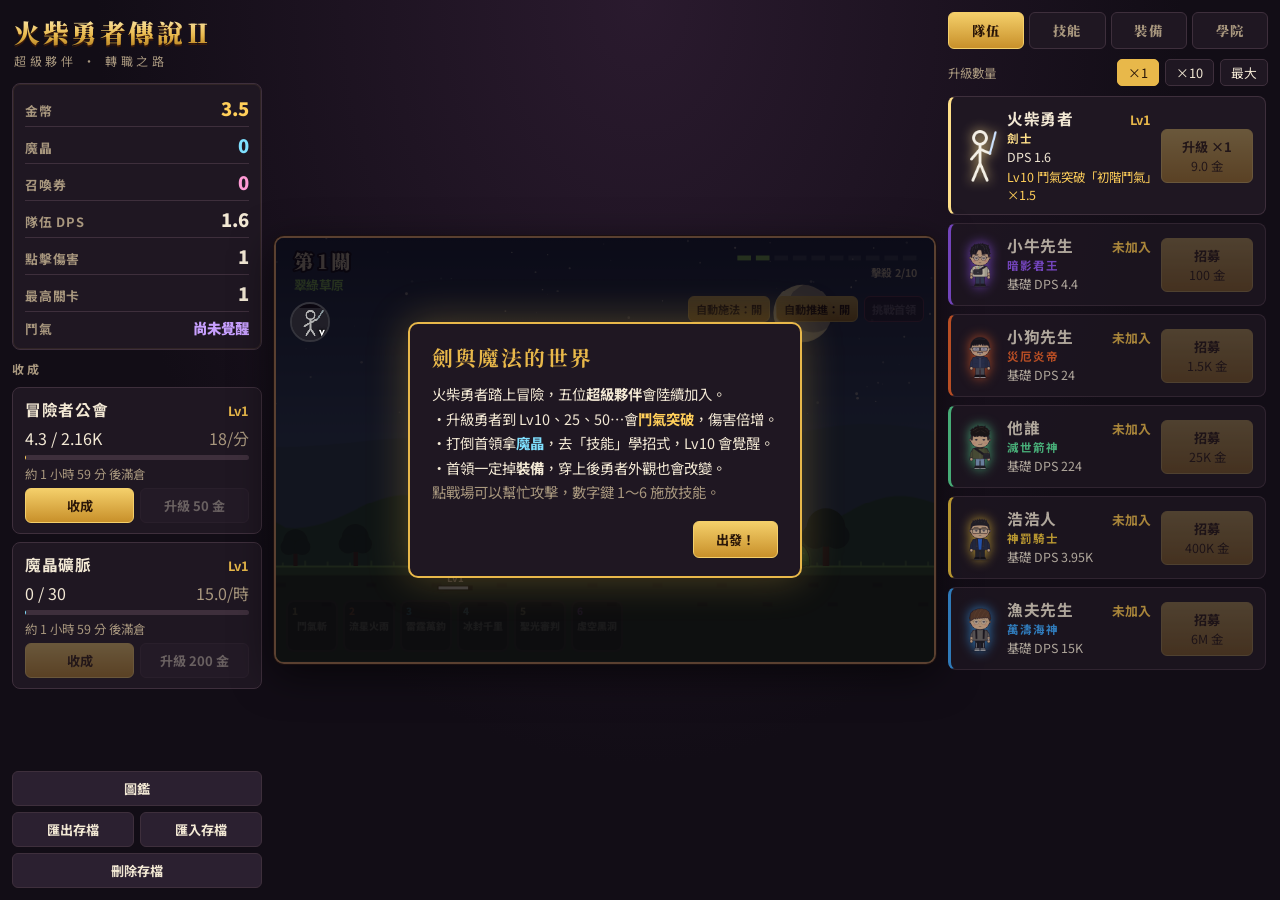
<file: index.html>
<!doctype html>
<html lang="zh-Hant">
<head>
<meta charset="utf-8">
<meta name="viewport" content="width=device-width, initial-scale=1, viewport-fit=cover">
<title>火柴勇者傳說Ⅱ</title>
<link rel="preconnect" href="https://fonts.googleapis.com">
<link rel="stylesheet" href="https://fonts.googleapis.com/css2?family=Noto+Sans+TC:wght@400;700;900&family=Noto+Serif+TC:wght@700;900&display=swap">
<link rel="stylesheet" href="css/style.css">
</head>
<body>
<div class="app">

  <!-- 左側：資源 + 收成 -->
  <aside class="side left">
    <div class="brand">
      <h1>火柴勇者傳說Ⅱ</h1>
      <span class="sub">超級夥伴 · 轉職之路</span>
    </div>
    <div class="stats">
      <div class="stat"><span class="lbl">金幣</span><span class="val amber" id="gold">0</span></div>
      <div class="stat"><span class="lbl">魔晶</span><span class="val cyan" id="crystals">0</span></div>
      <div class="stat"><span class="lbl">召喚券</span><span class="val tix" id="tickets">0</span></div>
      <div class="stat"><span class="lbl">隊伍 DPS</span><span class="val" id="dps">0</span></div>
      <div class="stat"><span class="lbl">點擊傷害</span><span class="val" id="clickDmg">0</span></div>
      <div class="stat"><span class="lbl">最高關卡</span><span class="val" id="best">1</span></div>
      <div class="stat"><span class="lbl">鬥氣</span><span class="val aura" id="aura">-</span></div>
    </div>
    <span class="sec">收成</span>
    <div id="harvest" class="stack"></div>
    <div class="ctrl">
      <button class="btn" id="codexBtn">圖鑑</button>
      <div class="ctrl2">
        <button class="btn" id="exportBtn">匯出存檔</button>
        <button class="btn" id="importBtn">匯入存檔</button>
      </div>
      <button class="btn" id="resetBtn">刪除存檔</button>
    </div>
  </aside>

  <!-- 中間：戰場 -->
  <main class="stage" id="stage">
    <div class="screen" id="screen">
      <canvas id="cv"></canvas>
      <div class="ultbar" id="ultbar"></div>
      <div class="skillbar" id="skillbar"></div>
      <div class="field-btns">
        <button class="btn" id="castBtn">自動施法：開</button>
        <button class="btn" id="autoBtn">自動推進：開</button>
        <button class="btn danger" id="bossBtn">挑戰首領</button>
      </div>
      <div id="toasts"></div>
      <div id="gacha" hidden>
        <div class="g-circle"><i></i><i></i><i></i><b></b></div>
        <div class="g-motes"><i></i><i></i><i></i><i></i><i></i><i></i><i></i><i></i><i></i><i></i></div>
        <div class="g-flash"></div>
        <h2 id="gachaTitle"></h2>
        <div id="gachaCards" class="g-cards"></div>
        <div class="g-foot"><span id="gachaHint">點擊畫面跳過</span><button class="btn go" id="gachaOk" hidden>收下</button></div>
      </div>
      <div id="modal" hidden>
        <div class="modal-box">
          <h2 id="modalTitle"></h2>
          <div id="modalBody"></div>
          <button class="btn go" id="modalOk">出發！</button>
        </div>
      </div>
    </div>
  </main>

  <!-- 右側：隊伍 / 技能 / 裝備 / 學院 -->
  <aside class="side right">
    <div class="tabs">
      <button class="tab on" data-tab="party">隊伍</button>
      <button class="tab" data-tab="skill">技能</button>
      <button class="tab" data-tab="gear">裝備</button>
      <button class="tab" data-tab="tech">學院</button>
    </div>
    <div class="modes" id="buyMode">
      <span class="dim small">升級數量</span>
      <button class="mode on" data-mode="1">×1</button>
      <button class="mode" data-mode="10">×10</button>
      <button class="mode" data-mode="max">最大</button>
    </div>
    <div id="list" class="stack scroll"></div>
  </aside>

</div>

<!-- 圖鑑：角色、首領的圖和名稱 -->
<div id="codex" hidden>
  <div class="codex-box">
    <div class="codex-head">
      <h2>圖鑑</h2>
      <div class="codex-tabs" id="codexTabs"></div>
      <button class="btn" id="codexClose">關閉</button>
    </div>
    <div class="codex-grid" id="codexGrid"></div>
  </div>
</div>

<!-- 載入順序很重要：特效庫 → 夥伴圖 → 設定 → 狀態 → 特效層 → 像素圖 → 戰鬥 → 繪圖 → 介面 → 啟動 -->
<script src="js/lib/pixelfx.js"></script>
<script src="js/lib/partners.js"></script>
<script src="js/config.js"></script>
<script src="js/state.js"></script>
<script src="js/pfx.js"></script>
<script src="js/sprites.js"></script>
<script src="js/battle.js"></script>
<script src="js/classes.js"></script>
<script src="js/render.js"></script>
<script src="js/ui.js"></script>
<script src="js/main.js"></script>
</body>
</html>
</file>
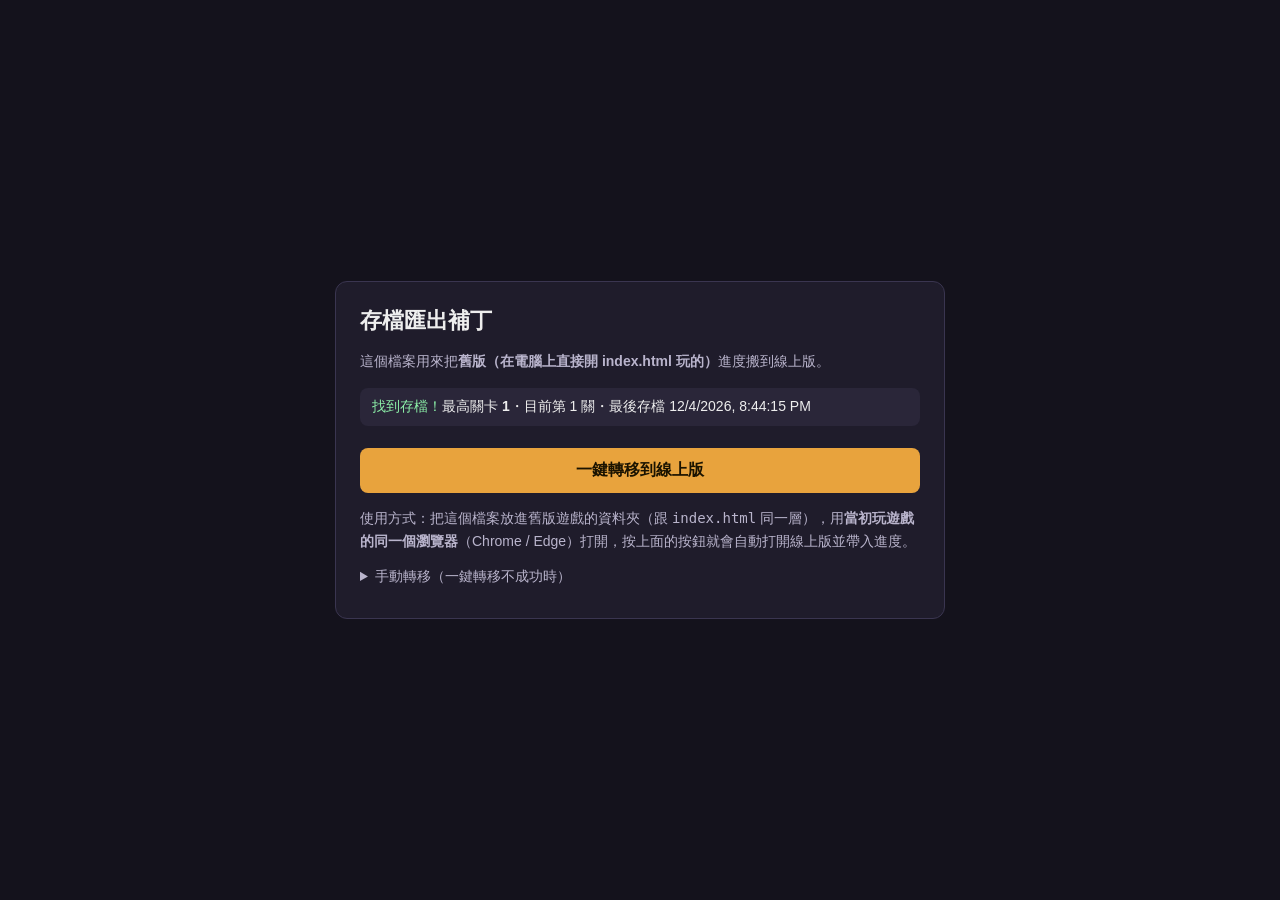
<file: save-export.html>
<!doctype html>
<html lang="zh-Hant">
<head>
<meta charset="utf-8">
<meta name="viewport" content="width=device-width, initial-scale=1">
<title>火柴勇者傳說Ⅱ・存檔匯出補丁</title>
<style>
  body { margin: 0; min-height: 100vh; display: grid; place-items: center; background: #14121c; color: #eee; font-family: "Noto Sans TC", "Microsoft JhengHei", sans-serif; }
  .box { width: min(560px, 92vw); background: #1f1c2b; border: 1px solid #3a3550; border-radius: 12px; padding: 24px; }
  h1 { margin: 0 0 6px; font-size: 22px; }
  p, li { color: #b9b4cc; line-height: 1.7; font-size: 14px; }
  textarea { width: 100%; box-sizing: border-box; height: 120px; background: #0e0c14; color: #ffd37a; border: 1px solid #3a3550; border-radius: 8px; padding: 10px; font-family: monospace; font-size: 12px; word-break: break-all; resize: vertical; }
  button { margin-top: 10px; width: 100%; padding: 12px; font-size: 16px; font-weight: 700; border: 0; border-radius: 8px; background: #e8a33d; color: #1a1300; cursor: pointer; }
  .info { margin: 12px 0; padding: 10px 12px; border-radius: 8px; background: #2a2639; font-size: 14px; }
  button.sub { background: #3a3550; color: #eee; font-size: 14px; }
  button:disabled { opacity: .4; cursor: default; }
  details { margin-top: 8px; color: #b9b4cc; font-size: 14px; }
  summary { cursor: pointer; margin-bottom: 8px; }
  .err { color: #ff8a8a; }
  .ok { color: #8cf0a8; }
</style>
</head>
<body>
<div class="box">
  <h1>存檔匯出補丁</h1>
  <p>這個檔案用來把<b>舊版（在電腦上直接開 index.html 玩的）</b>進度搬到線上版。</p>
  <div class="info" id="info"></div>
  <button id="go">一鍵轉移到線上版</button>
  <p>使用方式：把這個檔案放進舊版遊戲的資料夾（跟 <code>index.html</code> 同一層），用<b>當初玩遊戲的同一個瀏覽器</b>（Chrome / Edge）打開，按上面的按鈕就會自動打開線上版並帶入進度。</p>
  <details>
    <summary>手動轉移（一鍵轉移不成功時）</summary>
    <textarea id="code" readonly></textarea>
    <button id="copy" class="sub">複製存檔碼</button>
    <p>複製後打開線上版，在左下角按「匯入存檔」貼上。</p>
  </details>
</div>
<script>
  // 格式和遊戲裡的 G.exportCode 一樣：'SHL2:' + base64(UTF-8 JSON)
  const KEY = 'stick-hero-legend2-v1';
  const ONLINE = 'https://tyzyaohsiao.github.io/matchstick-hero-legend/'; // 線上版網址
  const info = document.getElementById('info'), box = document.getElementById('code'), btn = document.getElementById('copy'), go = document.getElementById('go');
  let raw = null;
  try { raw = localStorage.getItem(KEY); } catch (e) {}
  let s = null;
  try { s = raw && JSON.parse(raw); } catch (e) {}
  if (!s) {
    info.innerHTML = '<span class="err">找不到存檔。</span>請確認這個檔案和舊版 index.html 放在同一個資料夾，並用當初玩遊戲的瀏覽器打開。';
    btn.disabled = true; go.disabled = true;
  } else {
    const t = s.savedAt ? new Date(s.savedAt).toLocaleString() : '未知';
    info.innerHTML = `<span class="ok">找到存檔！</span>最高關卡 <b>${s.best}</b>・目前第 ${s.stage} 關・最後存檔 ${t}`;
    box.value = 'SHL2:' + btoa(unescape(encodeURIComponent(raw)));
  }
  // 存檔碼放在 # 後面：只在瀏覽器裡傳給線上版，不會送到伺服器
  go.onclick = () => { location.href = ONLINE + '#import=' + encodeURIComponent(box.value); };
  btn.onclick = () => {
    box.select();
    const done = () => { btn.textContent = '已複製！去線上版按「匯入存檔」貼上'; };
    if (navigator.clipboard && window.isSecureContext) navigator.clipboard.writeText(box.value).then(done, () => { document.execCommand('copy'); done(); });
    else { document.execCommand('copy'); done(); }
  };
</script>
</body>
</html>
</file>
<file: css/style.css>
/* =========================================================
   style.css — 劍與魔法風：深色木頭 + 金色描邊
   左側資源/收成，中間戰場，右側隊伍/技能/裝備/學院
   ========================================================= */
:root {
  --bg: #120d16;
  --panel: #1f1722;
  --panel2: #2b2030;
  --ink: #f2e8d4;
  --muted: #a8977e;
  --gold: #e8b84a;
  --accent: #e8b84a;
  --cyan: #7fe0ff;
  --amber: #ffcf5a;
  --danger: #ff4d6a;
  --line: #3e2f3c;
  --font: "Noto Sans TC", "Microsoft JhengHei", "PingFang TC", sans-serif;
  --title: "Noto Serif TC", "Noto Sans TC", "Microsoft JhengHei", serif;
  color-scheme: dark;
}
*, *::before, *::after { box-sizing: border-box; }
[hidden] { display: none !important; }
html, body { height: 100%; color: var(--ink); }
body {
  margin: 0; font-family: var(--font); overflow: hidden;
  background: radial-gradient(ellipse at 50% 0%, #2a1a2e 0%, var(--bg) 60%);
  padding: 12px max(12px, env(safe-area-inset-right, 0px)) 12px max(12px, env(safe-area-inset-left, 0px));
}
button { font-family: inherit; cursor: pointer; }
button:focus-visible { outline: 2px solid var(--gold); outline-offset: 2px; }

.app { height: 100%; display: grid; grid-template-columns: 250px minmax(0, 1fr) 320px; gap: 12px; }
.side { display: flex; flex-direction: column; gap: 10px; min-height: 0; min-width: 0; }
.left { overflow-y: auto; scrollbar-width: none; }
.left::-webkit-scrollbar { display: none; }
.stack { display: flex; flex-direction: column; gap: 8px; }
.scroll { flex: 1; min-height: 0; overflow-y: auto; scrollbar-width: thin; scrollbar-color: var(--line) transparent; padding-right: 2px; }

/* 品牌與數值 */
h1 { margin: 0; font-family: var(--title); font-size: 1.6rem; font-weight: 900; letter-spacing: .1em;
  background: linear-gradient(180deg, #fff2c0, #e8b84a 60%, #a8741a); -webkit-background-clip: text; background-clip: text; color: transparent;
  filter: drop-shadow(0 2px 0 #3a1a0a); }
.sub { font-size: .75rem; letter-spacing: .3em; color: var(--muted); }
.brand { display: flex; flex-direction: column; gap: 2px; padding: 2px 2px 4px; }
.sec { font-size: .75rem; letter-spacing: .25em; color: var(--muted); font-weight: 700; }
.stats { background: var(--panel); border: 1px solid var(--line); border-radius: 8px; padding: 6px 12px; box-shadow: inset 0 0 0 1px rgba(232,184,74,.08); }
.stat { display: flex; justify-content: space-between; align-items: baseline; padding: 5px 0; border-bottom: 1px solid var(--line); }
.stat:last-child { border-bottom: 0; }
.lbl { font-size: .8rem; color: var(--muted); font-weight: 700; letter-spacing: .06em; }
.val { font-size: 1.15rem; font-weight: 900; font-variant-numeric: tabular-nums; }
.val.aura { font-size: .9rem; color: #c8a0ff; }
.amber { color: var(--amber); } .cyan { color: var(--cyan); }
.dim { color: var(--muted); } .small { font-size: .78rem; }
.num { font-variant-numeric: tabular-nums; }

/* 卡片 */
.card { background: var(--panel); border: 1px solid var(--line); border-radius: 8px; padding: 10px 12px; display: flex; flex-direction: column; gap: 5px; }
.card .row { display: flex; justify-content: space-between; align-items: baseline; gap: 8px; }
.card b { font-size: .98rem; letter-spacing: .04em; }
.card b em { display: block; font-style: normal; font-size: .72rem; color: var(--c, var(--gold)); font-weight: 700; letter-spacing: .1em; }
.lv { font-size: .8rem; color: var(--gold); font-weight: 700; white-space: nowrap; }
.desc { margin: 0; font-size: .78rem; color: var(--muted); }
.bar { height: 5px; border-radius: 3px; background: var(--line); overflow: hidden; }
.bar i { display: block; height: 100%; transition: width .3s; }
.bar i.gold { background: var(--amber); }
.bar i.crystals { background: var(--cyan); }
.harv.full { border-color: var(--amber); box-shadow: 0 0 14px rgba(255, 207, 90, .25); }
.harv.full .small { color: var(--amber); }
.btns { display: grid; grid-template-columns: 1fr 1fr; gap: 6px; }

.unit { flex-direction: row; align-items: center; gap: 10px; border-left: 3px solid var(--c, var(--gold)); }
.unit .info { flex: 1; min-width: 0; display: flex; flex-direction: column; gap: 2px; }
.unit.locked { opacity: .7; }
.unit .row b { flex: 1; min-width: 0; white-space: nowrap; } /* 名字不換行；職業那行可以換 */
.unit .row b em { white-space: normal; }
.unit .row b em span { white-space: nowrap; }
.portrait { width: 34px; height: 56px; object-fit: contain; flex: none; filter: drop-shadow(0 0 6px var(--c)); }
.swatch { width: 10px; align-self: stretch; border-radius: 3px; background: var(--c); box-shadow: 0 0 10px var(--c); }
.milestone { color: var(--amber); }

.skill { border-left: 3px solid var(--c); }
.skill.locked { opacity: .75; }
.skill .key { display: inline-grid; place-items: center; width: 20px; height: 20px; border-radius: 4px; background: var(--c); color: #1a1020; font-size: .75rem; margin-right: 8px; }
.awaken { color: var(--muted); }
.awaken.done { color: var(--c); font-weight: 700; text-shadow: 0 0 8px var(--c); }

/* 裝備 */
.slots { display: flex; flex-direction: column; gap: 6px; }
.slot { background: var(--panel); border: 1px solid var(--c, var(--line)); border-left-width: 3px; border-radius: 8px; padding: 6px 8px; display: grid; grid-template-columns: 40px 1fr auto auto; align-items: center; gap: 2px 8px; box-shadow: 0 0 10px color-mix(in srgb, var(--c, transparent) 20%, transparent); }
.slot.empty { opacity: .55; grid-template-columns: 40px 1fr auto; }
.slot .ico, .item .ico { width: 40px; height: 40px; image-rendering: pixelated; }
.slot .ico { grid-row: span 2; }
.slot.empty .ico { border: 1px dashed var(--line); border-radius: 6px; }
.slot .btn { grid-row: span 2; }
.iname { color: var(--c); font-weight: 700; }
.gearsum { flex-direction: row; flex-wrap: wrap; gap: 4px 12px; font-size: .75rem; color: var(--muted); }
.gearsum b { color: var(--ink); }
.bagbar { display: flex; justify-content: space-between; align-items: center; margin-top: 4px; }
.item { flex-direction: row; align-items: center; gap: 8px; padding: 6px 8px; border-left: 3px solid var(--c); }
.item .info { flex: 1; min-width: 0; }
.item .iname { font-size: .85rem; }
.up { color: #6bff8a; font-weight: 700; } .down { color: #ff7a7a; }

/* 按鈕 */
.btn { border: 1px solid var(--line); border-radius: 6px; padding: 7px 10px; background: var(--panel2); color: var(--ink); font-weight: 700; font-size: .82rem; }
.btn:hover:not(:disabled) { border-color: var(--gold); }
.btn:disabled { opacity: .35; cursor: default; }
.btn.go { background: linear-gradient(180deg, #f4cf6a, #c8902a); border-color: #f4cf6a; color: #2a1608; }
.btn.on { background: linear-gradient(180deg, #f4cf6a, #c8902a); border-color: #f4cf6a; color: #2a1608; }
.btn.danger { background: #3a0f1c; border-color: var(--danger); color: #ffd0d8; }
.btn.warn { background: var(--danger); border-color: var(--danger); color: #fff; }
.btn.mini { padding: 3px 6px; font-size: .7rem; }
.btn.ghost { background: transparent; }
.btn.pulse { animation: pulse 1.2s ease-in-out infinite; }
@keyframes pulse { 50% { box-shadow: 0 0 16px rgba(255, 77, 106, .7); } }
.buy { width: 92px; flex: none; padding-left: 4px; padding-right: 4px; white-space: nowrap; display: flex; flex-direction: column; align-items: center; gap: 1px; }
.buy span { font-size: .78rem; font-weight: 400; }
.btn * { pointer-events: none; } /* 點到按鈕內文字也算點按鈕本身 */
.ctrl { display: grid; grid-template-columns: 1fr; gap: 6px; margin-top: auto; }
.ctrl2 { display: grid; grid-template-columns: 1fr 1fr; gap: 6px; }

/* 右側分頁 */
.tabs { display: grid; grid-template-columns: repeat(4, 1fr); gap: 5px; }
.tab { border: 1px solid var(--line); border-radius: 6px; padding: 8px 4px; background: var(--panel); color: var(--muted); font-weight: 900; letter-spacing: .1em; font-family: var(--title); }
.tab.on { color: #2a1608; border-color: #f4cf6a; background: linear-gradient(180deg, #f4cf6a, #c8902a); }
.modes { display: flex; align-items: center; gap: 6px; }
.modes .dim { margin-right: auto; }
.mode { border: 1px solid var(--line); border-radius: 5px; padding: 3px 10px; background: var(--panel); color: var(--ink); font-size: .8rem; }
.mode.on { background: var(--gold); border-color: var(--gold); color: #2a1608; }
.help { margin: 0; font-size: .78rem; line-height: 1.7; color: var(--muted); }

/* 戰場 */
.stage { min-height: 0; min-width: 0; display: grid; place-items: center; }
.screen { position: relative; border-radius: 10px; overflow: hidden; background: #000; border: 2px solid #5a4030; box-shadow: 0 0 0 1px #1a0f10, 0 10px 40px rgba(0,0,0,.6); }
canvas { display: block; width: 100%; height: 100%; touch-action: manipulation; cursor: crosshair; image-rendering: pixelated; }
.field-btns { position: absolute; right: 10px; bottom: 10px; display: flex; gap: 6px; }
.field-btns .btn { padding: 5px 9px; font-size: .75rem; }

/* 技能列 */
.skillbar { position: absolute; left: 10px; bottom: 10px; display: flex; gap: 5px; }
.sk { position: relative; width: 52px; height: 52px; border-radius: 8px; border: 2px solid var(--c); background: rgba(20, 12, 24, .85); color: var(--ink); padding: 0; overflow: hidden; display: flex; flex-direction: column; align-items: center; justify-content: center; }
.sk::after { content: ""; position: absolute; inset: 0; background: conic-gradient(rgba(0,0,0,.72) calc(var(--p, 0) * 360deg), transparent 0); pointer-events: none; }
.sk .k { position: absolute; top: 1px; left: 4px; font-size: .62rem; color: var(--c); font-weight: 900; }
.sk .n { font-size: .62rem; font-weight: 900; line-height: 1.1; padding: 0 2px; z-index: 1; }
.sk .cd { position: absolute; inset: 0; display: grid; place-items: center; font-size: 1.05rem; font-weight: 900; z-index: 2; text-shadow: 0 0 4px #000; }
.sk.ready { box-shadow: 0 0 12px var(--c), inset 0 0 10px color-mix(in srgb, var(--c) 40%, transparent); animation: ready 1.4s ease-in-out infinite; }
@keyframes ready { 50% { box-shadow: 0 0 20px var(--c), inset 0 0 14px color-mix(in srgb, var(--c) 55%, transparent); } }
.sk.locked { opacity: .3; border-color: var(--line); cursor: default; }

/* 夥伴大招列：頭像 + 由下往上填滿的能量 */
.ultbar { position: absolute; left: 14px; top: 64px; display: flex; gap: 6px; }
.ult { position: relative; width: 40px; height: 40px; border-radius: 50%; border: 2px solid var(--c); background: rgba(20, 12, 24, .85); padding: 0; overflow: hidden; }
.ult .face { position: absolute; inset: 0; background-size: 190%; background-position: 48% 16%; background-repeat: no-repeat; image-rendering: pixelated; z-index: 1; filter: grayscale(.7) brightness(.7); }
.ult .fill { position: absolute; left: 0; right: 0; bottom: 0; height: calc(var(--p, 0) * 100%); background: color-mix(in srgb, var(--c) 55%, transparent); }
.ult .k { position: absolute; right: 3px; bottom: 0; font-size: .6rem; font-weight: 900; color: #fff; text-shadow: 0 0 3px #000, 0 0 3px #000; z-index: 2; }
.ult.ready .face { filter: none; }
.ult.hero .face { background-size: 80%; background-position: 50% 50%; }
.ult.no, .sk.no { animation: no .3s; }
/* 技能待命中：等下一隻怪進場就放 */
.sk.queued { outline: 2px dashed #fff; outline-offset: 2px; }
.sk.queued::before { content: "待命"; position: absolute; bottom: 1px; left: 0; right: 0; text-align: center; font-size: .55rem; font-weight: 900; color: #fff; z-index: 3; text-shadow: 0 0 3px #000; }
@keyframes no { 25% { transform: translateX(-4px); } 75% { transform: translateX(4px); } }
.ult.ready { box-shadow: 0 0 14px var(--c); animation: ready 1s ease-in-out infinite; }
.ult.ready::after { content: "大招"; position: absolute; top: 1px; left: 0; right: 0; text-align: center; font-size: .55rem; font-weight: 900; color: #fff; text-shadow: 0 0 3px var(--c), 0 0 3px #000; z-index: 2; }

/* 大招蓋板播放時把按鈕藏起來 */
.screen.cutin .ultbar, .screen.cutin .skillbar, .screen.cutin .field-btns, .screen.cutin #toasts { opacity: 0; pointer-events: none; }

#toasts { position: absolute; top: 74px; left: 10px; right: 10px; display: flex; flex-direction: column; align-items: center; gap: 6px; pointer-events: none; }
.toast { background: rgba(24, 14, 26, .95); border: 1px solid var(--gold); padding: 6px 14px; border-radius: 6px; font-size: .85rem; font-weight: 700; animation: pop .25s ease-out; max-width: 100%; text-align: center; }
@keyframes pop { from { transform: translateY(-6px); opacity: 0; } }
#modal { position: absolute; inset: 0; background: rgba(8, 4, 12, .8); display: grid; place-items: center; padding: 16px; }
.modal-box { background: var(--panel); border: 2px solid var(--gold); border-radius: 10px; padding: 18px 22px; max-width: 460px; display: flex; flex-direction: column; gap: 6px; box-shadow: 0 0 40px rgba(232, 184, 74, .3); }
.modal-box h2 { margin: 0 0 4px; font-family: var(--title); font-size: 1.3rem; letter-spacing: .1em; color: var(--gold); }
.modal-box p { margin: 0; line-height: 1.7; font-size: .9rem; }
.modal-box .btn { margin-top: 10px; align-self: flex-end; padding: 8px 22px; }

/* 圖鑑 */
#codex { position: fixed; inset: 0; z-index: 50; background: rgba(8, 4, 12, .82); display: grid; place-items: center; padding: 16px; }
.codex-box { width: min(1040px, 96vw); height: min(780px, 90vh); background: var(--panel); border: 2px solid var(--gold); border-radius: 10px; box-shadow: 0 0 40px rgba(232, 184, 74, .3); display: flex; flex-direction: column; overflow: hidden; }
.codex-head { display: flex; align-items: center; gap: 14px; padding: 14px 18px; border-bottom: 1px solid var(--line); flex-wrap: wrap; }
.codex-head h2 { margin: 0; font-family: var(--title); font-size: 1.35rem; letter-spacing: .15em; color: var(--gold); }
.codex-tabs { display: flex; gap: 6px; flex: 1; flex-wrap: wrap; }
.codex-tabs .tab { padding: 6px 14px; letter-spacing: .05em; }
.codex-tabs .tab small { font-family: var(--font); font-weight: 700; opacity: .7; margin-left: 4px; }
.codex-grid { flex: 1; overflow-y: auto; padding: 16px 18px; display: grid; grid-template-columns: repeat(auto-fill, minmax(160px, 1fr)); gap: 12px; align-content: start; }
.cx-card { background: var(--panel2); border: 1px solid var(--line); border-top: 3px solid var(--c, var(--gold)); border-radius: 8px; padding: 10px 10px 12px; display: flex; flex-direction: column; align-items: center; gap: 4px; text-align: center; }
.cx-pic { width: 100%; height: 170px; display: flex; align-items: flex-end; justify-content: center; border-radius: 6px;
  background: radial-gradient(ellipse at 50% 85%, color-mix(in srgb, var(--c, #e8b84a) 30%, transparent) 0%, transparent 65%), #1a1220; }
.cx-pic img { max-width: 100%; max-height: 160px; object-fit: contain; }
.cx-pic img.px { image-rendering: pixelated; height: 140px; }
.cx-card b { font-family: var(--title); font-size: 1rem; color: var(--ink); margin-top: 4px; }
.cx-card small { color: var(--muted); font-size: .75rem; }

/* 中間戰場比較窄時，把右下按鈕移到右上，避免壓到技能列 */
@media (max-width: 1350px) { .field-btns { bottom: auto; top: 58px; } .field-btns .btn { padding: 4px 7px; font-size: .7rem; } }

/* 窄螢幕：上下排列 */
@media (max-width: 1000px) {
  body { overflow: auto; height: auto; }
  html { height: auto; }
  .app { height: auto; grid-template-columns: minmax(0, 1fr); }
  .stage { order: -1; height: 52vh; position: sticky; top: 0; z-index: 2; background: var(--bg); }
  .left { overflow: visible; }
  .stats { display: grid; grid-template-columns: repeat(3, 1fr); gap: 0 12px; }
  .stat { flex-direction: column; border: 0; padding: 3px 0; }
  #harvest { display: grid; grid-template-columns: 1fr 1fr; }
  .scroll { overflow: visible; }
  .sk { width: 42px; height: 42px; }
  .sk .n { font-size: .55rem; }
  .ultbar { top: 52px; }
  .ult { width: 34px; height: 34px; }
}
@media (prefers-reduced-motion: reduce) { .toast, .btn.pulse, .sk.ready, .ult.ready { animation: none; } }


/* 裝備召喚 */
.tix { color: #ff9ad5; }
.card.gacha { border-color: #ff9ad5; display: flex; flex-direction: column; gap: 6px; }
.card.gacha .tix { font-weight: 900; }
.card.gacha .btns { display: grid; grid-template-columns: 1fr 1fr; gap: 6px; }
.card.gacha .btn span { display: block; font-size: .72rem; opacity: .8; font-weight: 400; }

/* 抽卡動畫 */
#gacha { position: absolute; inset: 0; z-index: 20; overflow: hidden; display: flex; flex-direction: column; align-items: center; justify-content: center; gap: 10px;
  background: radial-gradient(circle at 50% 50%, rgba(30,14,46,.94), rgba(4,2,10,.97)); --g: #4da6ff; cursor: pointer; }
#gacha[hidden] { display: none; }
#gacha.shake { animation: gShake .35s; }
#gacha h2 { margin: 0; min-height: 1.6em; font-family: var(--title); font-size: 1.5rem; letter-spacing: .15em; color: var(--gold); text-shadow: 0 0 18px currentColor; }
/* 召喚陣 */
.g-circle { position: absolute; left: 50%; top: 50%; width: 260px; height: 260px; margin: -130px 0 0 -130px; pointer-events: none; transition: opacity .3s, transform .45s; }
.g-circle i { position: absolute; inset: 0; border-radius: 50%; border: 2px solid var(--g); box-shadow: 0 0 18px var(--g), inset 0 0 18px var(--g); transition: border-color .3s, box-shadow .3s; }
.g-circle i:nth-child(1) { border-style: dashed; animation: gSpin 3s linear infinite; }
.g-circle i:nth-child(2) { inset: 34px; border-width: 3px; border-style: dotted; animation: gSpin 2s linear infinite reverse; }
.g-circle i:nth-child(3) { inset: 72px; animation: gSpin 1.2s linear infinite; border-top-color: transparent; border-bottom-color: transparent; }
.g-circle b { position: absolute; left: 50%; top: 50%; width: 30px; height: 30px; margin: -15px 0 0 -15px; border-radius: 50%; background: #fff; box-shadow: 0 0 30px 14px var(--g); transition: box-shadow .3s; animation: gPulse .5s ease-in-out infinite alternate; }
#gacha.charge .g-circle { animation: gGrow 1.6s ease-in forwards; }
#gacha.surge .g-circle { transform: scale(1.25); }
#gacha.burst .g-circle { transform: scale(3); opacity: 0; }
#gacha.reveal .g-circle, #gacha.done .g-circle { opacity: 0; }
/* 往中間吸的光點 */
.g-motes { position: absolute; inset: 0; pointer-events: none; }
.g-motes i { position: absolute; left: 50%; top: 50%; width: 6px; height: 6px; border-radius: 50%; background: var(--g); box-shadow: 0 0 10px var(--g); opacity: 0; }
#gacha.charge .g-motes i { animation: gMote 1s ease-in infinite; }
.g-motes i:nth-child(1) { --x: -260px; --y: -120px; animation-delay: 0s !important; }
.g-motes i:nth-child(2) { --x: 240px; --y: -150px; animation-delay: .1s !important; }
.g-motes i:nth-child(3) { --x: -200px; --y: 160px; animation-delay: .2s !important; }
.g-motes i:nth-child(4) { --x: 280px; --y: 110px; animation-delay: .3s !important; }
.g-motes i:nth-child(5) { --x: 0px; --y: -220px; animation-delay: .4s !important; }
.g-motes i:nth-child(6) { --x: 30px; --y: 220px; animation-delay: .5s !important; }
.g-motes i:nth-child(7) { --x: -320px; --y: 20px; animation-delay: .6s !important; }
.g-motes i:nth-child(8) { --x: 320px; --y: -10px; animation-delay: .7s !important; }
.g-motes i:nth-child(9) { --x: -140px; --y: -200px; animation-delay: .8s !important; }
.g-motes i:nth-child(10) { --x: 160px; --y: 200px; animation-delay: .9s !important; }
/* 閃白 */
.g-flash { position: absolute; inset: 0; background: #fff; opacity: 0; pointer-events: none; }
#gacha.burst .g-flash { animation: gFlash .45s ease-out; }
/* 卡片 */
.g-cards { display: grid; grid-template-columns: repeat(5, 104px); gap: 10px; perspective: 800px; }
.g-cards.one { grid-template-columns: 130px; }
.g-cards.one .g-card { height: 168px; }
#gacha.charge .g-cards, #gacha.burst .g-cards { visibility: hidden; }
.g-card { height: 136px; opacity: 0; }
#gacha.reveal .g-card, #gacha.done .g-card { animation: gDrop .4s cubic-bezier(.2,1.4,.5,1) var(--d) forwards; }
.g-in { position: relative; width: 100%; height: 100%; transform-style: preserve-3d; transition: transform .45s cubic-bezier(.3,1.3,.5,1); }
.g-card.open .g-in { transform: rotateY(180deg); }
.g-back, .g-face { position: absolute; inset: 0; border-radius: 9px; backface-visibility: hidden; display: flex; flex-direction: column; align-items: center; justify-content: center; text-align: center; }
.g-back { background: repeating-linear-gradient(45deg, #2a1838 0 8px, #22122e 8px 16px); border: 2px solid #8a6aa8; box-shadow: inset 0 0 14px rgba(0,0,0,.6); }
.g-back span { font-family: var(--title); font-size: 2rem; color: #c8a0ff; text-shadow: 0 0 10px #c8a0ff; }
.g-card.tease .g-back { border-color: var(--c); box-shadow: 0 0 22px var(--c), inset 0 0 18px var(--c); animation: gTease .12s linear infinite; }
.g-card.tease .g-back span { color: var(--c); text-shadow: 0 0 14px var(--c); }
.g-face { transform: rotateY(180deg); background: linear-gradient(180deg, rgba(0,0,0,.2), rgba(0,0,0,.55)), #1a1222; border: 2px solid var(--c); gap: 3px; padding: 6px 4px; }
.g-face em { font-style: normal; font-size: .68rem; font-weight: 900; letter-spacing: .15em; color: #140a18; background: var(--c); border-radius: 4px; padding: 0 6px; }
.g-face img { width: 44px; height: 44px; image-rendering: pixelated; filter: drop-shadow(0 0 6px var(--c)); }
.g-face b { font-size: .8rem; color: var(--c); line-height: 1.2; }
.g-face span { font-size: .66rem; color: var(--muted); }
.g-face i { font-style: normal; font-size: .6rem; color: #ff8a8a; }
.g-card.open.r3 .g-face { box-shadow: 0 0 14px var(--c); }
.g-card.open.r4 .g-face, .g-card.open.r5 .g-face { box-shadow: 0 0 24px var(--c), inset 0 0 16px var(--c); animation: gGlow 1s ease-in-out .5s infinite alternate; }
.g-card.open.r4, .g-card.open.r5 { z-index: 1; }
.g-foot { min-height: 38px; display: flex; align-items: center; }
#gachaHint { font-size: .8rem; color: var(--muted); animation: gPulse 1s ease-in-out infinite alternate; }
#gachaOk { padding: 8px 30px; }
@keyframes gSpin { to { transform: rotate(360deg); } }
@keyframes gPulse { from { opacity: .55; } to { opacity: 1; } }
@keyframes gGrow { from { transform: scale(.4); opacity: 0; } 30% { opacity: 1; } to { transform: scale(1.05); opacity: 1; } }
@keyframes gMote { from { transform: translate(var(--x), var(--y)); opacity: 0; } 30% { opacity: 1; } to { transform: translate(-3px, -3px) scale(.3); opacity: 0; } }
@keyframes gFlash { from { opacity: .95; } to { opacity: 0; } }
@keyframes gDrop { from { opacity: 0; transform: translateY(-40px) scale(.7); } to { opacity: 1; transform: none; } }
@keyframes gTease { 0% { transform: translateX(-2px); } 50% { transform: translateX(2px); } 100% { transform: translateX(-2px); } }
@keyframes gGlow { to { box-shadow: 0 0 36px var(--c), inset 0 0 22px var(--c); } }
@keyframes gShake { 0%, 100% { transform: none; } 20% { transform: translate(-6px, 3px); } 40% { transform: translate(5px, -4px); } 60% { transform: translate(-4px, -2px); } 80% { transform: translate(3px, 3px); } }
@media (prefers-reduced-motion: reduce) { #gacha *, #gacha { animation-duration: .01s !important; transition-duration: .01s !important; } }
</file>
